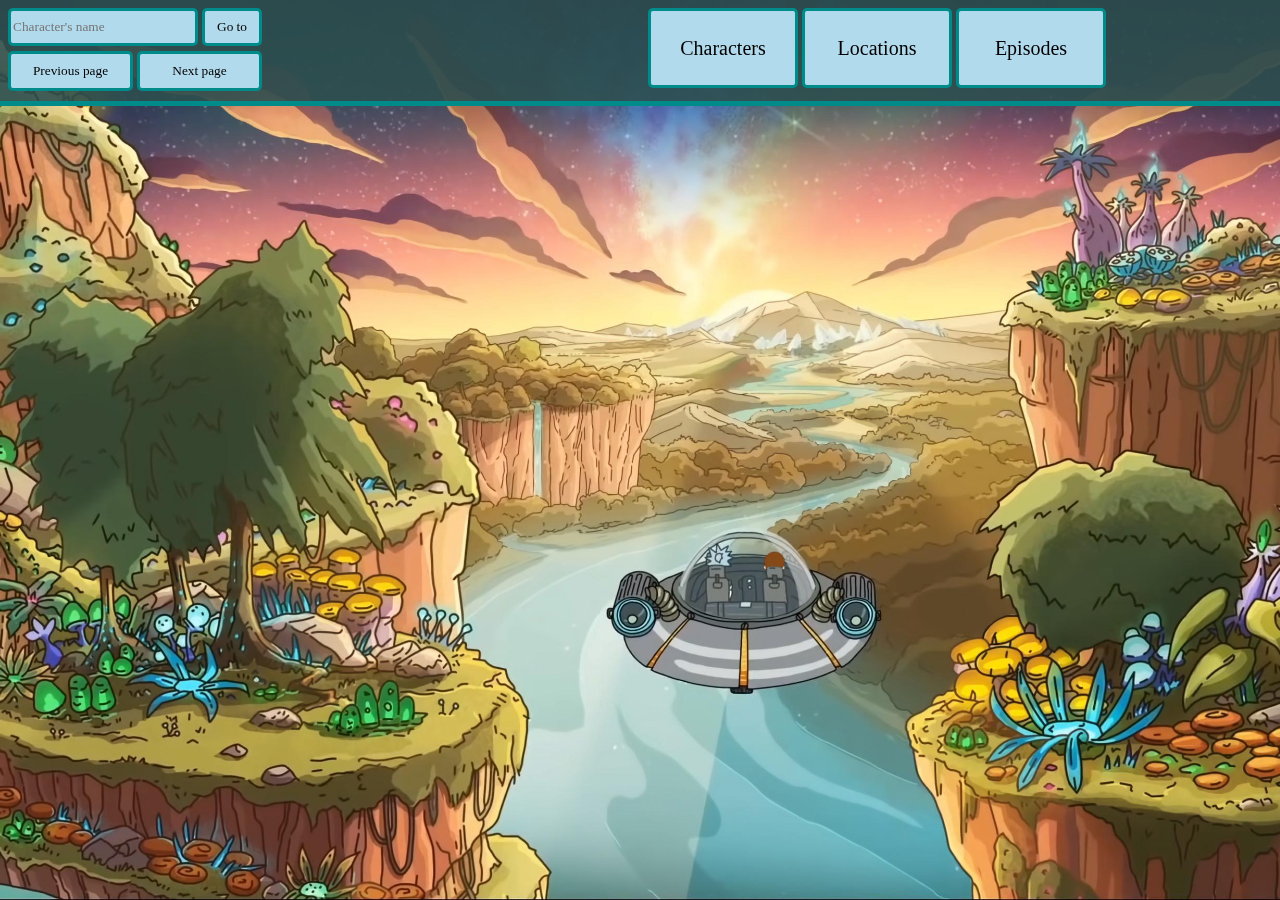
<file: index.html>
<!DOCTYPE html>
<html>
    <head>
        <link rel='stylesheet' href='index.css'>
    </head>
    <body>
        <div id='header'>
            <div>
                <form id='search'>
                    <input type='name' id='id' placeholder="Character's name" class="lookingForField">
                    <input type="submit" value="Go to" class="lookingForButton">
                </form>
    
                <button id='prev' class="headerBotton">Previous page</button>
                <button id='next' class="headerBotton">Next page</button>
            </div>
            <div>
                <button id='/character' class='wToGo' value="https://rickandmortyapi.com/api/character?page=1">Characters</button>
                <button id='/location' class='wToGo'value="https://rickandmortyapi.com/api/location?page=1">Locations</button>
                <button id='/episode' class='wToGo'value="https://rickandmortyapi.com/api/episode?page=1">Episodes</button>
            </div>

        </div>
        
        
        <br><br>

        <div id='freeSpace' class='container'>

        </div>


        <script src='index.js'></script>
    </body>
</html>
</file>
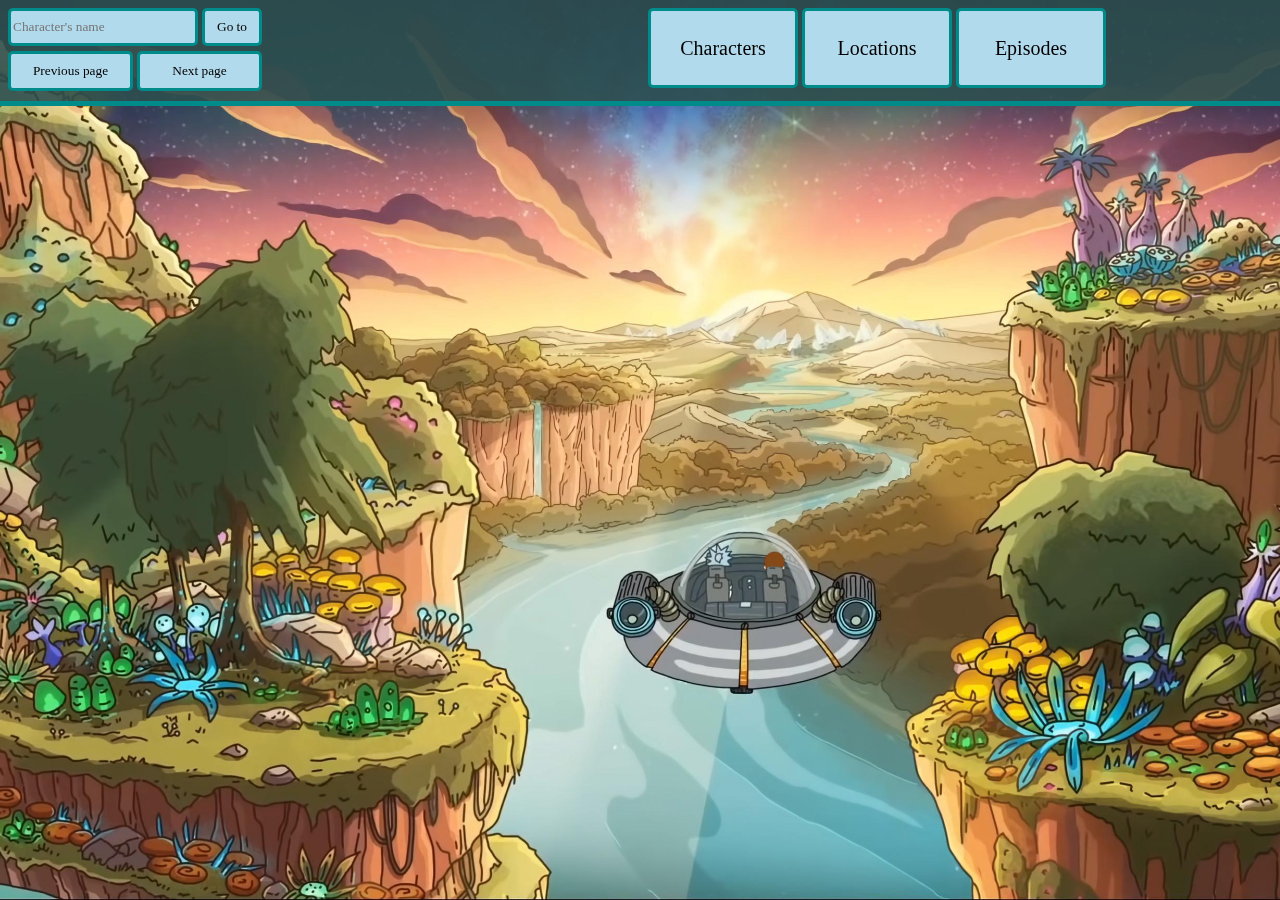
<file: rick&morty/index.html>
<!DOCTYPE html>
<html>
    <head>
        <link rel='stylesheet' href='index.css'>
    </head>
    <body>
        <div id='header'>
            <div>
                <form id='search'>
                    <input type='name' id='id' placeholder="Character's name" class="lookingForField">
                    <input type="submit" value="Go to" class="lookingForButton">
                </form>
    
                <button id='prev' class="headerBotton">Previous page</button>
                <button id='next' class="headerBotton">Next page</button>
            </div>
            <div>
                <button id='/character' class='wToGo' value="https://rickandmortyapi.com/api/character?page=1">Characters</button>
                <button id='/location' class='wToGo'value="https://rickandmortyapi.com/api/location?page=1">Locations</button>
                <button id='/episode' class='wToGo'value="https://rickandmortyapi.com/api/episode?page=1">Episodes</button>
            </div>

        </div>
        
        
        <br><br>

        <div id='freeSpace' class='container'>

        </div>


        <script src='index.js'></script>
    </body>
</html>
</file>
<file: index.css>
body {
    color:darkcyan;
    font-family: cursive;
    background-color: #b2daed;
    background-image: url('rick&morty.jpg');
    background-repeat: no-repeat;
    background-attachment: fixed;
    background-size: cover;
}

.box {
    color: darkcyan;
    font-family: cursive;
    background-color: rgba(247,240,123, 0.5);
    border: solid;
    border-radius: 5px;
    padding: 10px 15px 5px 10px;
    width: 300px;
}

.container {
    display: grid;
    grid-column-gap: 50px;
    grid-row-gap: 10px;
    grid-template-columns: 1fr 1fr 1fr 1fr;
    padding: 10px 100px 10px 100px;
    width: 100vh;
    margin-top: 50px;
}


img {
    border-color: darkcyan;
    border-width: 5px;
    border: solid;
    border-radius: 5px;
}

#header {
    position: fixed;
    background-color: rgba( 47, 79, 79, 0.9);
    width: 100%;
    margin-top: -10px;
    margin-left: -10px;
    padding: 10px;
    border-bottom: solid;
    border-bottom-width: 5px;
    display: grid;
    grid-template-columns: 1fr 1fr;
}

.headerBotton {
    width: 125px;
    background-color: #b2daed;
    border: solid;
    border-color: darkcyan;
    height: 40px;
    border-radius: 5px;
    font-family: cursive;
    margin-top: 5px;
    transition: all .2s;
}

.headerBotton:hover {
    background-color: #9fded5;
}

.lookingForButton {
    width: 60px;
    background-color: #b2daed;
    border: solid;
    border-color: darkcyan;
    height: 38px;
    border-radius: 5px;
    font-family: cursive;
    transition: all .2s;
}

.lookingForButton:hover {
    background-color: #9fded5;
}

.lookingForField {
    width: 180px;
    background-color: #b2daed;
    border: solid;
    border-color: darkcyan;
    height: 30px;
    border-radius: 5px;
    font-family: cursive;
    transition: all .2s;
}

.lookingForField:hover {
    background-color: #9fded5;
}

#spec {
    width: 550px;
    background-color: rgba(247,240,123, 0.5);
    padding: 10px;
    border: solid;
    border-radius: 10px;
    position: absolute;
    margin-left: 20%;
}

#imgSpec {
    float: right;
}

.return {
    width: 180px;
    background-color: rgba(178,218,237, 0.5);
    border: solid;
    border-color: darkcyan;
    height: 30px;
    border-radius: 5px;
    font-family: cursive;
    height: 120px;
    transition: all .2s;
}
.return:hover {
    background-color: rgba(178,218,237, 0.8);
}

.return2 {
    width: 180px;
    background-color: rgba(178,218,237, 0.5);
    border: solid;
    border-color: darkcyan;
    height: 30px;
    border-radius: 5px;
    font-family: cursive;
    height: 120px;
    transition: all .2s;
    float: right;
}

.return2:hover {
    background-color: rgba(178,218,237, 0.8);
}

.returnSome {
    border: solid;
    border-color: darkcyan;
    border-radius: 5px;
    font-family: cursive;
    background-color: rgba(247,240,123, 0.5);
    font-size: 40px;
    color: darkcyan;
    transition: all .2s;
}

.returnSome:hover {
    background-color: rgba(247,240,123, 0.8);
}

.wToGo {
    width: 150px;
    background-color: #b2daed;
    border: solid;
    border-color: darkcyan;
    height: 80px;
    border-radius: 5px;
    font-family: cursive;
    font-size: 20px;
    transition: all .2s;
}

.wToGo:hover {
    background-color: #9fded5;
}
</file>
<file: rick&morty/index.css>
body {
    color:darkcyan;
    font-family: cursive;
    background-color: #b2daed;
    background-image: url('rick&morty.jpg');
    background-repeat: no-repeat;
    background-attachment: fixed;
    background-size: cover;
}

.box {
    color: darkcyan;
    font-family: cursive;
    background-color: rgba(247,240,123, 0.5);
    border: solid;
    border-radius: 5px;
    padding: 10px 15px 5px 10px;
    width: 300px;
}

.container {
    display: grid;
    grid-column-gap: 50px;
    grid-row-gap: 10px;
    grid-template-columns: 1fr 1fr 1fr 1fr;
    padding: 10px 100px 10px 100px;
    width: 100vh;
    margin-top: 50px;
}


img {
    border-color: darkcyan;
    border-width: 5px;
    border: solid;
    border-radius: 5px;
}

#header {
    position: fixed;
    background-color: rgba( 47, 79, 79, 0.9);
    width: 100%;
    margin-top: -10px;
    margin-left: -10px;
    padding: 10px;
    border-bottom: solid;
    border-bottom-width: 5px;
    display: grid;
    grid-template-columns: 1fr 1fr;
}

.headerBotton {
    width: 125px;
    background-color: #b2daed;
    border: solid;
    border-color: darkcyan;
    height: 40px;
    border-radius: 5px;
    font-family: cursive;
    margin-top: 5px;
    transition: all .2s;
}

.headerBotton:hover {
    background-color: #9fded5;
}

.lookingForButton {
    width: 60px;
    background-color: #b2daed;
    border: solid;
    border-color: darkcyan;
    height: 38px;
    border-radius: 5px;
    font-family: cursive;
    transition: all .2s;
}

.lookingForButton:hover {
    background-color: #9fded5;
}

.lookingForField {
    width: 180px;
    background-color: #b2daed;
    border: solid;
    border-color: darkcyan;
    height: 30px;
    border-radius: 5px;
    font-family: cursive;
    transition: all .2s;
}

.lookingForField:hover {
    background-color: #9fded5;
}

#spec {
    width: 550px;
    background-color: rgba(247,240,123, 0.5);
    padding: 10px;
    border: solid;
    border-radius: 10px;
    position: absolute;
    margin-left: 20%;
}

#imgSpec {
    float: right;
}

.return {
    width: 180px;
    background-color: rgba(178,218,237, 0.5);
    border: solid;
    border-color: darkcyan;
    height: 30px;
    border-radius: 5px;
    font-family: cursive;
    height: 120px;
    transition: all .2s;
}
.return:hover {
    background-color: rgba(178,218,237, 0.8);
}

.return2 {
    width: 180px;
    background-color: rgba(178,218,237, 0.5);
    border: solid;
    border-color: darkcyan;
    height: 30px;
    border-radius: 5px;
    font-family: cursive;
    height: 120px;
    transition: all .2s;
    float: right;
}

.return2:hover {
    background-color: rgba(178,218,237, 0.8);
}

.returnSome {
    border: solid;
    border-color: darkcyan;
    border-radius: 5px;
    font-family: cursive;
    background-color: rgba(247,240,123, 0.5);
    font-size: 40px;
    color: darkcyan;
    transition: all .2s;
}

.returnSome:hover {
    background-color: rgba(247,240,123, 0.8);
}

.wToGo {
    width: 150px;
    background-color: #b2daed;
    border: solid;
    border-color: darkcyan;
    height: 80px;
    border-radius: 5px;
    font-family: cursive;
    font-size: 20px;
    transition: all .2s;
}

.wToGo:hover {
    background-color: #9fded5;
}
</file>
